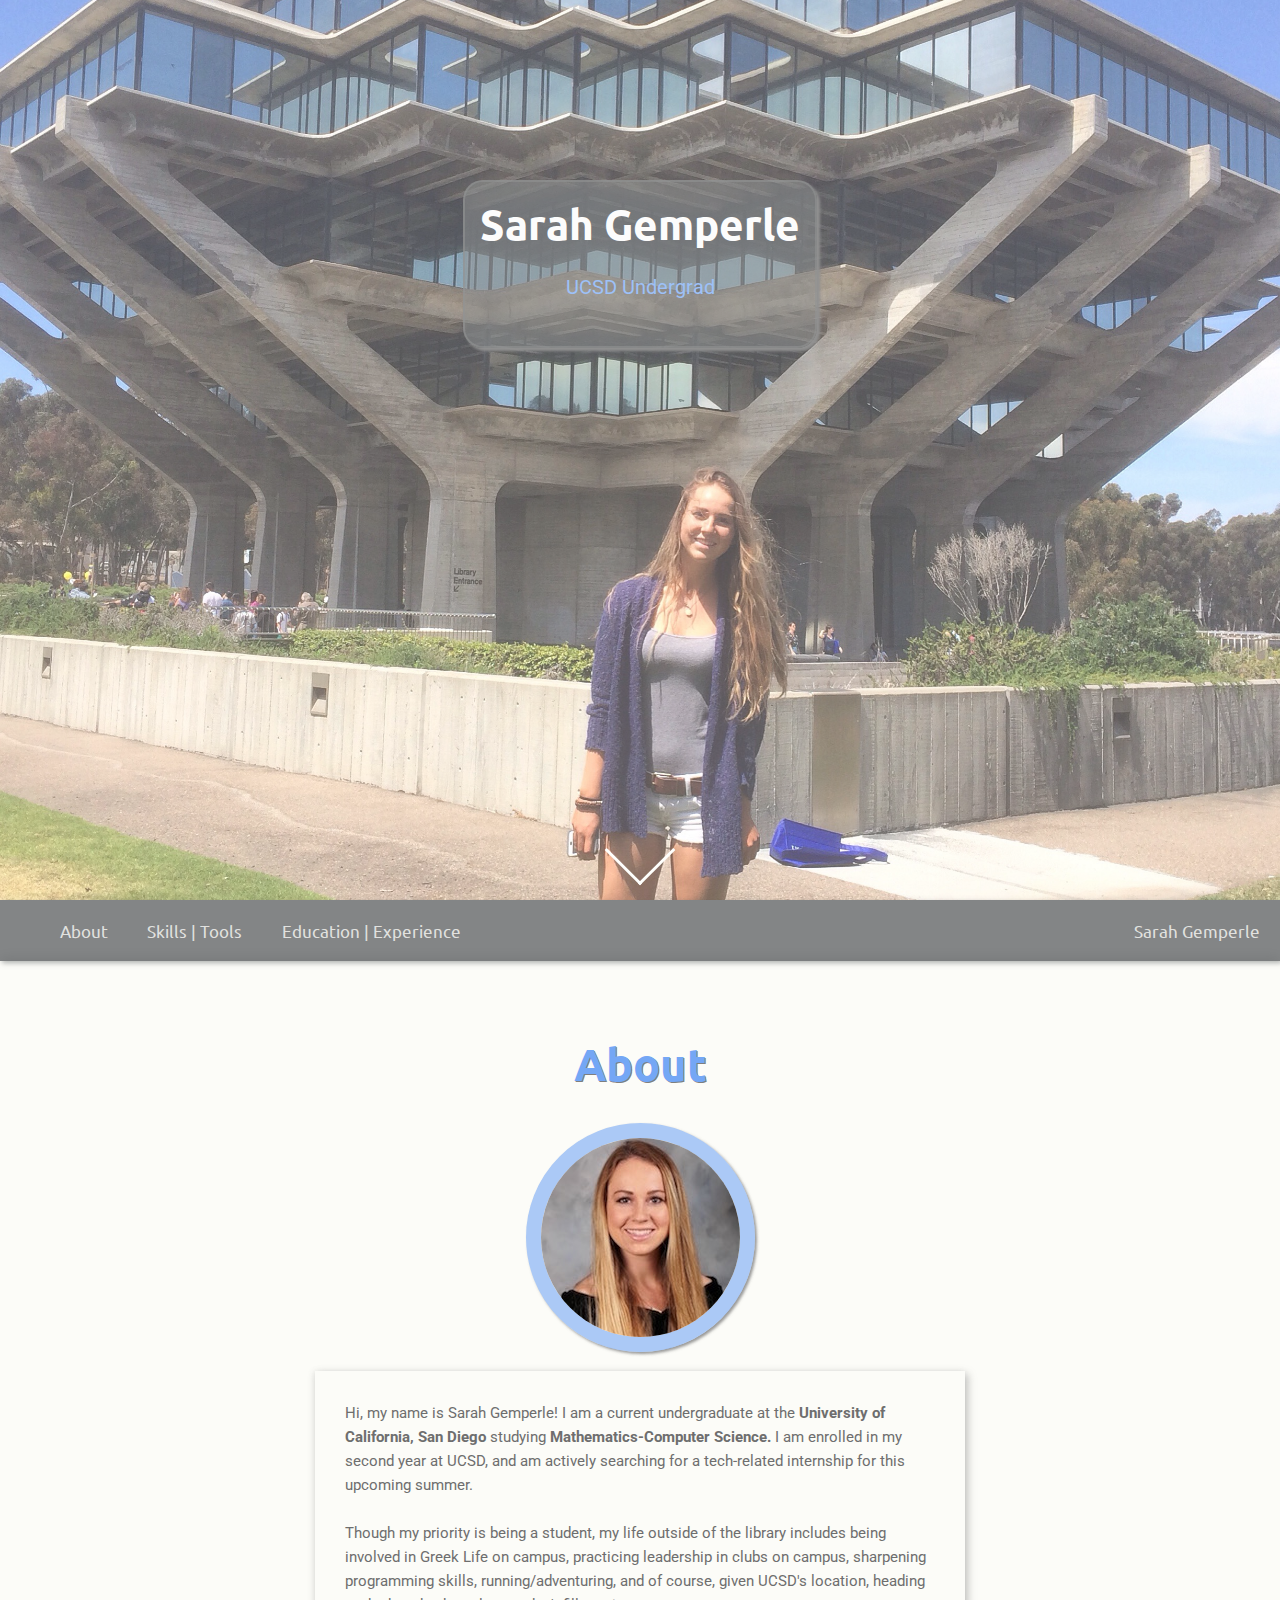
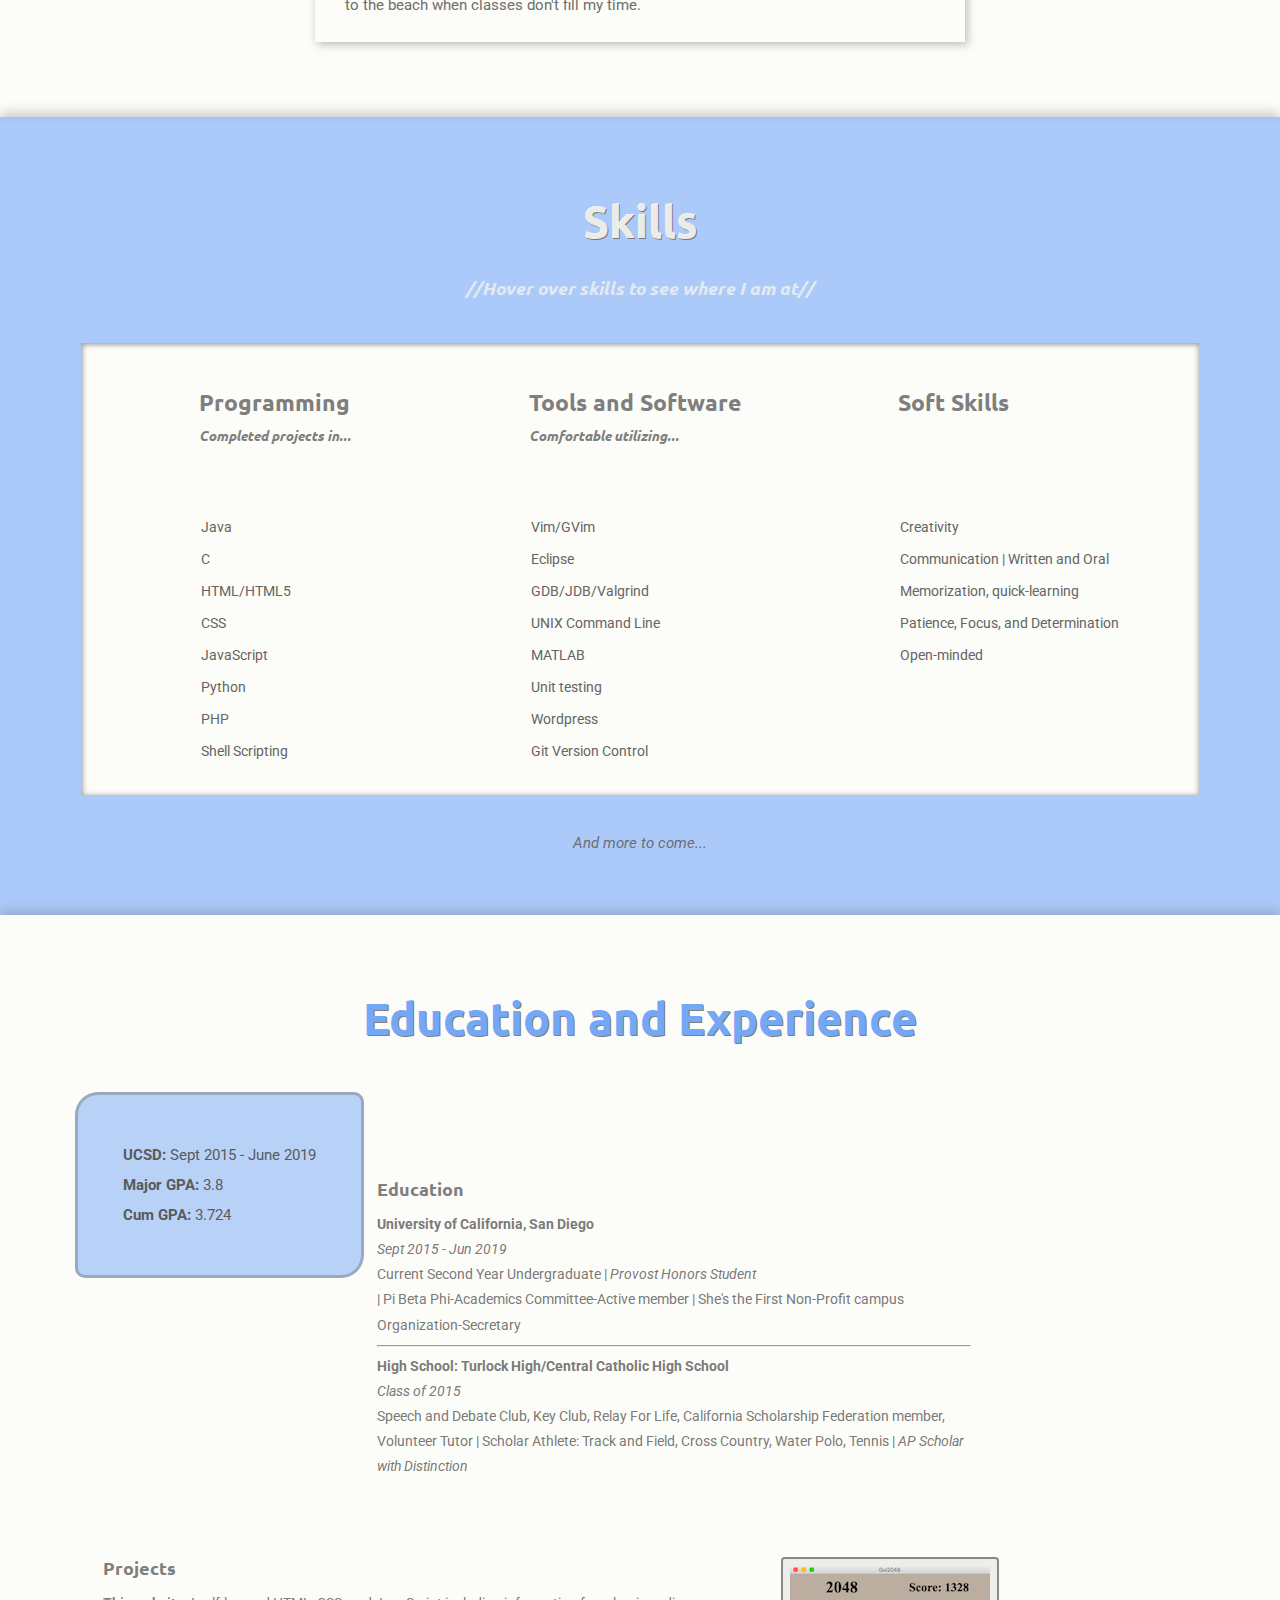
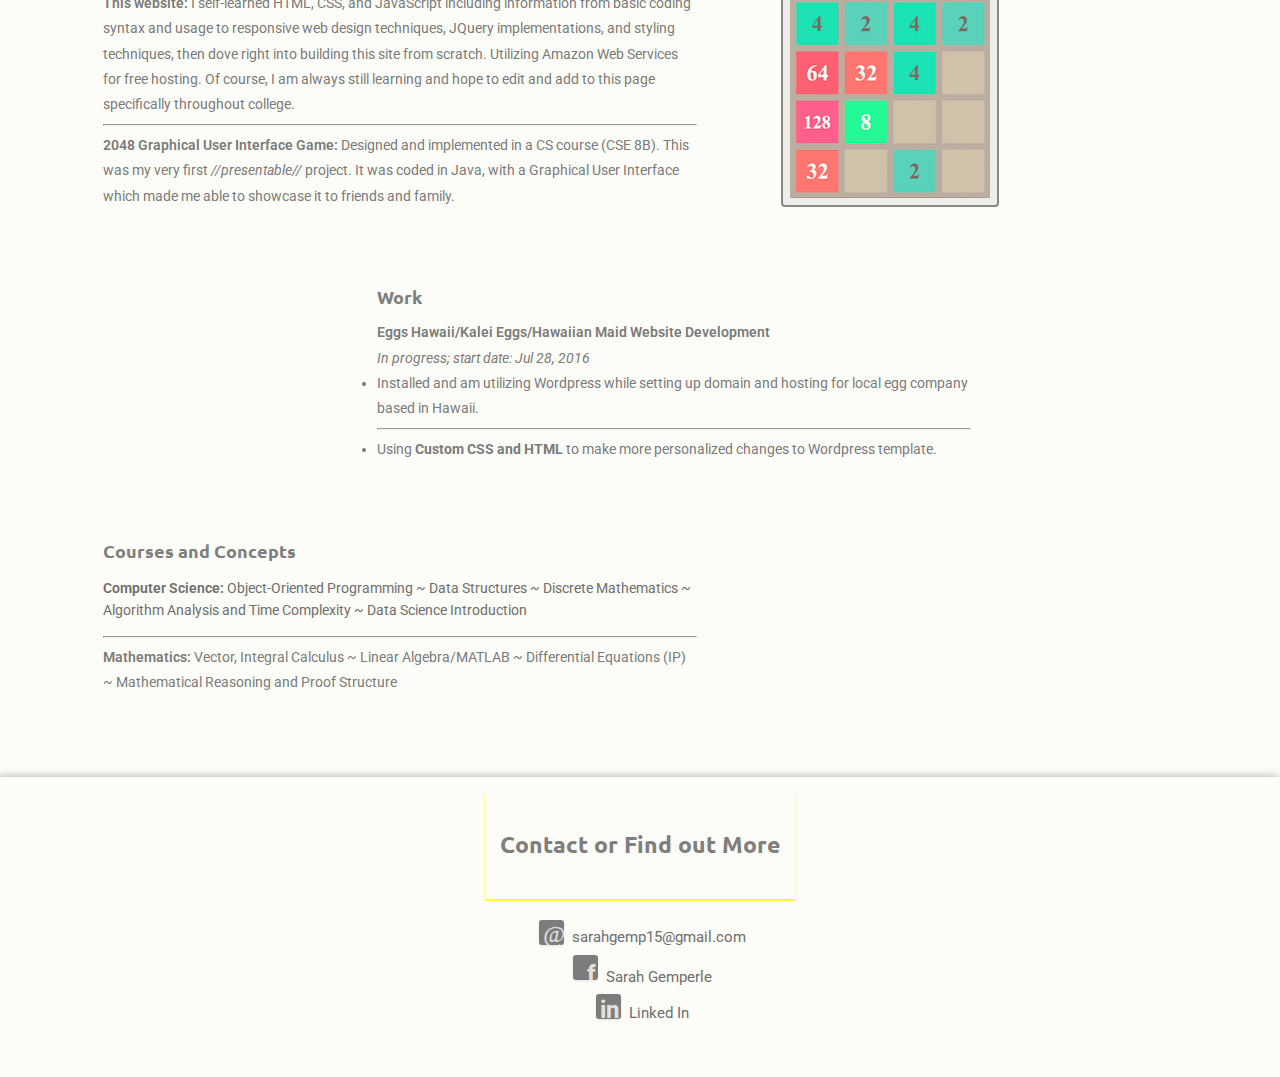
<file: index.html>
<!--
    AUTHOR: Sarah Gemperle
    DATE-LAST-EDITED: Aug 17, 2016

    Main HTML document for online resume. Shows basic layout and setup.
--!>

<!DOCTYPE HTML>
<html>
   <head>
      <title>Sarah Gemperle</title>
      <meta charset="UTF-8">
      <link rel="stylesheet" href="style.css">
      <link rel="stylesheet" href="social.css">
      <meta name="viewport" content="width=device-width, initial-scale=1.0">
      <script src="https://code.jquery.com/jquery-3.1.0.js"></script>
      <script src="easing.js"</script>
      <script src="http://code.jquery.com/ui/1.9.2/jquery-ui.js"></script>
      <script src="script.js"></script>
      <link href="https://fonts.googleapis.com/css?family=Grand+Hotel" rel="stylesheet">
      <link href='https://fonts.googleapis.com/css?family=Roboto:400,700,700italic|Ubuntu:400,700,700italic' rel='stylesheet' type='text/css'>
      <!--[if lt IE 9]>
        <script src="http://html5shiv.googlecode.com/svn/
            trunk/html5.js"></script>
      <![endif]-->
   </head>
      <body>
      <main>
         <section id="home">
            <div class="homeTitle">
             <span>Sarah Gemperle</span> <p>UCSD Undergrad</p>
            </div>
            <div class="arrwContainer">
              <a href="#topAbout">
                <div class="arrow"></div>
              </a>
            </div>
         </section>
                <ul class="nav">
                    <li id="#Drop" class="navDrop"><a href="#Drop" id="aDrop">&#9776;</a>
                    <div class="dropContainer">
                    <ul id="dropTabs">
                        <li><a href="#topAbout">About</a></li>
                        <li><a href="#topSkills">Skills | Tools</a></li>
                        <li><a href="#more">Education | Experience</a></li>
                        <li><a href="#home">SG</a></li>
                        <li></li>
                    </ul>
                    </div>
                    </li>

                    <li class="tab"><a href="#topAbout">About</a></li>                                                               <li class="tab"><a href="#topSkills">Skills | Tools</a></li>
                    <li class="tab"><a href="#topE">Education | Experience</a></li>
                    <li class"tab"><a href="#home">Sarah Gemperle</a></li>
                   </ul>
            <div id="topAbout"></div>
            <div class="page-even">
              <section id="About">
                <h1>About</h1>
                <section class="AboutContainer">
                <div class="profDeets">
                <img id=profile src="./Img/IMG_3622.jpg" alt="Sarah Gemperle" />
                <section class="content aboutC">
                <p> Hi, my name is Sarah Gemperle!  I am a
                current undergraduate at the <b>University of California, San Diego</b> studying
                <b>Mathematics-Computer Science.</b> I am enrolled in my second year at UCSD, and am actively searching for a tech-related internship for this upcoming summer.</br></br>Though  my priority is being a student, my life outside of the library includes being involved in Greek Life on campus, practicing leadership in clubs on campus, sharpening programming skills, running/adventuring, and of course, given UCSD's location, heading to the beach when classes don't fill my time.                </section>
                </section>
              </section>
            </div>
            <div id="topSkills"></div>
            <div class="page-odd">
                    <h1>Skills<br><span><i>//Hover over skills to see where I am at//</i></span></h1>
                    <section class="skillsContainer">
                        <ul class="skills">
                        <li class="skillType"><h2>Programming<br><span><i>Completed projects in...</i></span></h2>
                            <ul class="dropdown">
                                <li>Java<span>★★★★★</span></li>
                                    <li>C <span>★★★★&#9734;</span></li>
                                <li>HTML/HTML5<span>★★★★&#9734;</span></li>
                                <li>CSS<span>★★★★&#9734;</span></li>
                                <li>JavaScript<span>★★★&#9734;&#9734;</span></li>
                                <li>Python<span>★★★&#9734;&#9734;</span></li>
                                <li>PHP<span>★★&#9734;&#9734;&#9734;</li>
                                <li>Shell Scripting<span>★★&#9734;&#9734;&#9734;</span></li>
                            </ul>
                        </li>
                        <li class="skillType"><h2>Tools and Software<br><span><i>Comfortable utilizing...</i></span></h2>
                            <ul class="dropdown">
                                <li>Vim/GVim<span>★★★★★</span></li>
                                <li>Eclipse<span>★★★★★</span></li>
                                <li>GDB/JDB/Valgrind<span>★★★★&#9734;</span></li>
                                <li>UNIX Command Line<span>★★★★&#9734;</span></li>
                                <li>MATLAB<span>★★★★&#9734;</span></li>
                                <li>Unit testing<span>★★★★&#9734;</span></li>
                                <li>Wordpress<span>★★★★&#9734;</span></li>
                                <li>Git Version Control<span>★★★&#9734;&#9734;</span></li>
                            </ul>
                        </li>
                        <li class="skillType"><h2>Soft Skills<br><span class="space-filler">hi</span></h2>
                            <ul class="dropdown">
                                <li>Creativity</li>
                                <li>Communication | Written and Oral</li>
                                <li>Memorization, quick-learning</li>
                                <li>Patience, Focus, and Determination</li>
                                <li>Open-minded</li>
                            </ul>
                        </li>
                        </ul>
                        
                    </section>
                    <p id="more"><i>And more to come...</i></p>
            </div>
            <div id="topE"></div>
            <div id="lastP" class="page-even">
                <h1>Education and Experience</h1>
                    <section id="EContainer">
                    <aside><b>UCSD:</b> Sept 2015 - June 2019<br><b>Major GPA:</b> 3.8<br><b>Cum GPA:</b> 3.724</aside>
                    <ul class="EduExp">
                    <li class="Wtype1 content"><h2>Education</h2>
                        <ul>
                            <li><b>University of California, San Diego</b><br><span><i>Sept 2015 - Jun 2019</i></span><br>Current Second Year Undergraduate | <i>Provost Honors Student</i></li> | Pi Beta Phi-Academics Committee-Active member | She's the First Non-Profit campus Organization-Secretary
                            <hr><li><b>High School: Turlock High/Central Catholic High School</b><br><i><span> Class of 2015</span></i><br>Speech and Debate Club, Key Club, Relay For Life, California Scholarship Federation member, Volunteer Tutor | Scholar Athlete: Track and Field, Cross Country, Water Polo, Tennis | <i>AP Scholar with Distinction </i></li>
                        </ul>
                    </li>
                    <div class="projectDiv">
                    <li class="Wtype2 content"><h2>Projects</h2>
                        <ul>
                            <li><b style="font-weight:600;">This website:</b> I self-learned HTML, CSS, and JavaScript including information from basic coding syntax and usage to responsive web design techniques, JQuery implementations, and styling techniques, then dove right into building this site from scratch. Utilizing Amazon Web Services for free hosting. Of course, I am always still learning and hope to edit and add to this page specifically throughout college.<br>
                            </li>
                            <li><hr><b style="font-weight:600;">2048 Graphical User Interface Game:</b> Designed and implemented in a CS course (CSE 8B). This was my very first <i>//presentable//</i> project. It was coded in Java, with a Graphical User Interface which made me able to showcase it to friends and family.
                            </li>
                        </ul>    
                    </li>
                    <img id="Gui" src="./Img/Gui.jpg" alt="Gemperle 2048"/>
                    </div>
                    <li id="work" class="Wtype1 content"><h2>Work</h2>
                        <ul>
                            <li><b style="font-weight:600;">Eggs Hawaii/Kalei Eggs/Hawaiian Maid Website Development</b><br><span><i>In progress; start date: Jul 28, 2016</i></span>
                                <ul style="list-style: initial;"><li>Installed and am utilizing Wordpress while setting up domain and hosting for local egg company based in Hawaii. </li><hr>
                                    <li>Using <b>Custom CSS and HTML</b> to make more personalized changes to Wordpress template.</li>
                                </ul>
                            </li>    
                        </ul>
                    </li>
                    <li class="Wtype2 content"><h2>Courses and Concepts</h2>
                        <ul>
                            <p><b style="font-weight:600;">Computer Science:</b> Object-Oriented Programming ~ Data Structures ~ Discrete
                            Mathematics ~ Algorithm Analysis and Time Complexity ~ Data Science Introduction<br><hr><b style="font-weight:600;">Mathematics:</b> Vector, Integral Calculus ~ Linear Algebra/MATLAB ~ Differential Equations (IP) ~ Mathematical Reasoning and Proof Structure</p>
                        </ul>
                    </li>

                    </ul>
                    </section> 
            <footer id="foot">
                <span><h2><b>Contact or Find out More</b></h2></span>
                <div class="social">
                    <div><a class="email" href="mailto:sarahgemp15@gmail.com"></a><p>sarahgemp15@gmail.com</p></div>
                    <div><a class="facebook" href="https://www.facebook.com/sarah.gemperle.3" target="_blank"></a><p>Sarah Gemperle</p></div>
                    <div><a class="linkedin" href="https://www.linkedin.com/in/sarah-gemperle-0a8" target="_blank"></a><p>Linked In</p></div>
                </div>
            </footer>
            </div>
      </main>
      </body>
</html>
</file>
<file: style.css>
/**
    AUTHOR: Sarah Gemperle
    DATE-LAST-EDITED: Aug 17, 2016

    CSS3 Styles for my online Resume. Will continue changing in the future :)
**/

/*GLOBAL STYLES*/

* {
    box-sizing: border-box;
}

body {
    font: 15px "Roboto", sans-serif; 
    margin: 0px;
    padding: 0px;
    overflow: none;
}

p {
    color: rgb(110,110,110);
    line-height: 1.6em;    
}

.page-even h1 {
    font-family: "Ubuntu";
    font-size: 3em;
    color: rgb(116,167,245);
}

section {
    margin: 0;
    padding: 0;
}

h1 {
    text-shadow: 1px 1px 0.5px rgba(110,110,110,0.9);
}

.page-odd h1 {
    font-family: "Ubuntu";
    font-size: 3em;
    color: rgba(252,252,248,0.9);
}

h2 {
    font-family: "Ubuntu";
    font-size: 1.5em;
    color: rgba(110,110,110,0.9);
    margin: 2em 0 2em 0;
}

.page-even {
    -webkit-box-shadow: 0px -3px 12px rgba(110,110,110,0.4);
    -moz-box-shadow: 0px -3px 12px rgba(110,110,110,0.4);
    box-shadow: 0px -3px 12px rgba(110,110,110,0.4);
    background: rgb(252,252,248);
    margin: 0;
    padding: 3em 3em;
    text-align: center;
    position: static;
    overflow: none;
}

.page-odd {
    -webkit-box-shadow: 0px -3px 12px rgba(110,110,110,0.4);
    -moz-box-shadow: 0px -3px 12px rgba(110,110,110,0.4);
    box-shadow: 0px -3px 12px rgba(110,110,110,0.4);
    margin: 0 0 0 0;
    padding: 3em 3em;
    text-align: center;
    position: static;
    background: rgba(116,167,245, 0.6);
    overflow: none;
}

/*Used for link purposes*/

#topAbout, #topSkills, #topE {
margin: 0;
padding: 0;
position: static;
}

/*HOMEPAGE STYLING*/

#home {
    font-size: 0.8em; 
    background: url("./Img/background.jpg") no-repeat center center fixed;
    -webkit-background-size: cover;
    -moz-background-size: cover;
    -o-background-size: cover;
    background-size: cover;
    text-align: center;
    opacity: 0.7;
}


#home span {
    padding-top: 15px 15px 15px 15px;
    font-family: "Ubuntu";
    font-size: 3.5em;
    font-weight: bold;
    color: rgb(252,252,252);
}

#home p {
    font-size: 1.7em;
    color: rgba(116,167,245,1);
    padding-bottom: 7px;
}

.homeTitle {
    font-size: 1em;
    display: inline-block;
    position: relative;
    top: 20%;
    margin: 0 auto;
    padding: 15px 15px;
    transition: text-shadow 0.5s;
    -webkit-transition: text-shadow 0.5s;
    -webkit-box-shadow: 3px 3px 3px rgba(100,100,100,1);
    -moz-box-shadow: 3px 3px 3px rgba(100,100,100,1);
    box-shadow: 3px 3px 3px rgba(100,100,100,1);
    border: solid rgba(100,103,104,0.6) 2px;
    background: rgba(100,103,104,0.5);
    border-radius: 20px;
}


.homeTitle:hover {
    text-shadow: 1px 2px 2px rgba(252,252,248,0.8);
}

/*Design for animated arrow. Use container to hold arrow*/
.arrwContainer {
    width: 200px;
    height: 75px;
    background: rgba(100,103,104,0);
    position: absolute;
    text-align: center;
    left: calc(50% - 100px);
    right: calc(50% - 100px);
    bottom: 0;
}

/*Animation for arrow. Adust border width and adjust positioning to appear 
bouncing*/
@keyframes arrow {
    0% {}
    50% {border-left, border-bottom: solid rgb(252,252,248) 5px; width: 55px; height: 55px; top: -10px;}
    100% {border-left, border-bottom: solid rgb(252,252,248) 3px; width: 50px; height: 50px; top: 0px;}
}

@-webkit-keyframes arrow {
    0% {}
    50% {border-left, border-bottom: solid rgb(252,252,248) 5px; width: 55px; height: 55px; top: -20px;}
    100% {border-left, border-bottom: solid rgb(252,252,248) 3px; width: 50px; height: 50px; top: 0px;}
}

/*the arrow link. Simply border bottom and border left rotated 45 degrees 
  counter-clockwise*/
.arrow {
    width: 50px;
    height: 50px;
    border-left: solid rgb(256,256,252) 3px;
    border-bottom: solid rgb(256,256,252) 3px;
    margin: 0 auto;
    position: relative;
    transform: rotate(-45deg);
    animation-name: arrow;
    animation-duration: 1.8s;
    animation-iteration-count: infinite;
    animation-delay: 0.5s;
    -webkit-animation-name: arrow;
    -webkit-animation-duration: 1.8s;
    -webkit-animation-iteration-count: infinite;
    -webkit-animation-delay: 0.5s;
}

/*change color of arrow with hover*/
.arrow:hover {
    border-bottom: solid rgba(252,252,248,0.5);
    border-left: solid rgba(252,252,248,0.5);
}

/*NAVIGATION STYLING. (See sticky.js for javascript function). stays fixed 
starting second page. Use flexbox for responsive layout.*/

.nav {
    position: relative;
    width: 100%;
    z-index: 5; 
    margin: 0;
    background: rgba(100,103,104,0.8);
    list-style: none;
    display: -webkit-box;
    display: -moz-box;
    display: -ms-flexbox;
    display: -webkit-flex;
    display: flex;
    flex-flow: row wrap; 
    align-items: flex-end;
    justify-content: flex-start;
    -webkit-align-items: flex-end;
    -webkit-box-shadow: 2px 2px 5px rgba(100,103,104,0.5);
    -moz-box-shadow: 2px 2px 5px rgba(100,103,104,0.5);
    box-shadow: 2px 2px 5px rgba(100,103,104,0.5);
}

/*Mobile phone view/small device view. See javascript for display details*/
.navDrop {
    margin: 0;
    font-family: "Ubuntu";
    font-weight: medium;
    font-size: 1.1em;
    align-self: flex-start;
    display: none;
}

/*List links for dropdown menu during small device view*/
#dropTabs {
    padding-left: 0;
    display: block;
}

#dropTabs li {
display: block;
}

/*nav font*/
.nav li {
    margin: 0;
    font-family: "Ubuntu";
    font-size: 1.1em;
    list-style: none;
}

.nav li a {
    list-style: none;
    margin: 0;
    padding: 1.2em;
    text-decoration: none;
    display: block;
    color: rgba(252,252,248,0.8);
    -webkit-transition: background 0.3s;
    transition: background 0.3s;
}

.nav a:hover {
    background: rgba(152,152,248,1);
}

/*Make name appear on right*/
.nav li:last-child {
    margin-left: auto;
    font-weight: normal;
}

/*ABOUT STYLING*/

/*Holds profile picture and content box. Aligned in column order; profile on top
*/
.AboutContainer {
    display: -webkit-box;
    display: -moz-box;
    display: -ms-flexbox;
    display: -webkit-flex;
    display: flex;
    flex-flow: column wrap; 
    align-items: center;
    justify-content: center;
    -webkit-align-items: center;
    -webkit-justify-content: center;
}

#profile {    
    border: solid rgba(116,167,245,0.6) 15px;
    border-radius: 50%;
    -webkit-transition: transform 0.3s;
    transition: transform 0.3s;
    -webkit-box-shadow: 2px 2px 3px rgba(110,110,110,0.7);
    -moz-box-shadow: 2px 2px 3px rgba(110,110,110,0.7);
    box-shadow: 2px 2px 3px rgba(110,110,110,0.7);
}

/* make slight rotation on hover.*/
#profile:hover {
    transform: rotate(-15deg);
}

/* holds about information. */
.content {
    text-align: left;
    max-width: 650px;
    padding: 1em 2em 0.7em 2em;
    margin: 1em 0 2em 0;
    -webkit-transition: box-shadow 0.4s
}

.aboutC {
    -webkit-box-shadow: 3px 3px 8px rgba(110,110,110,0.4), -2px 0 6px rgba(110,110,110,0.1);
    -moz-box-shadow: 3px 3px 8px rgba(110,110,110,0.4), -2px 0 6px rgba(110,110,110,0.1);
    box-shadow: 3px 3px 8px rgba(110,110,110,0.4), -2px 0 6px rgba(110,110,110,0.1);
}

/*Adjust shadow to make appear as if gaining elevation above screen.*/
.content:hover {
    -moz-box-shadow: 8px 8px 12px rgba(110,110,110,0.5), -6px 0 10px rgba(110,110,110,0.2);
    -webkit-box-shadow: 8px 8px 12px rgba(110,110,110,0.5), -6px 0 10px rgba(110,110,110,0.2);
    box-shadow: 8px 8px 12px rgba(110,110,110,0.5), -6px 0 10px rgba(110,110,110,0.2);
}


/*SKILLS STYLING*/
/*Contains one flexbox that contains 3 elements: coding languages, softwares, and 
soft skills*/

.skillsContainer {
    background: rgb(252,252,248);
    margin: 2.4em 2.4em;
    -webkit-box-shadow: inset 2px 2px 5px rgba(110,110,110,0.5), inset -1px 0 5px rgba(110,110,110,0.4);
    -moz-box-shadow: inset 2px 2px 5px rgba(110,110,110,0.5), inset -1px 0 5px rgba(110,110,110,0.4);
    box-shadow: inset 2px 2px 5px rgba(110,110,110,0.5), inset -1px 0 5px rgba(110,110,110,0.4);
    text-align: left;
}

.skills {
    display: -webkit-box;
    display: -moz-box;
    display: -ms-flexbox;
    display: -webkit-flex;
    display: flex;
    flex-flow: row wrap; 
    align-items: flex-start;
    justify-content: space-around;
    -webkit-align-items: flex-start;
    -webkit-justify-content: space-around;
    list-style: none;
    margin: 0;
}

/*The "hover over skills" styling*/
.page-odd h1 span {
    font-size: 0.4em;
    color: rgba(242,242,238,0.8);
    text-shadow: none;
}


.skills h2 span {
    font-size: 0.6em;
}
    
/* class for containers that hold list items.*/    
.dropdown {
    text-align: left;
    padding: 1.3em 0 2em 0;    
    font-size: 14px;
}


.dropdown li {
    color: rgb(100,100,100);
    list-style: none;
    padding: 8px 2px 8px 2px;
    -webkit-transition: color 0.7s, font-weight 0.7s;
    transition: color 0.7s, font-weight 0.7s;
}

.dropdown li:hover {
    font-weight: bold;
    color: rgba(116,167,245,0.9);
}


/*target star elements. use color to make them appear on hover. 
set initial color to completely transparent.*/
.dropdown li span {
    float: right;
    font-size: 13px;
    color: rgba(116,167,245,0.0);
    padding: 0 0 0 1.5em; 
    -webkit-transition: color 0.3s;
    transition: color 0.3s;
}

/* transition for stars. set color to non-transparent on hover.*/
.dropdown li:hover span {
    color: rgba(116,167,245,0.9);
}

.space-filler {
    visibility: hidden;
}



/*EDUCATION AND EXPERIENCE STYLING*/


/*GPA*/
aside {
 color: rgba(90,90,90,1.0);
 font: 20px;
 line-height: 2em;
 text-align: left;
 padding: 3em 3em 3em 3em;
 display: block;
 float: left;
 z-index: 0;
 background: rgba(116,167,245,0.5);
 border: solid rgba(110,110,110,0.4) 3px;
 border-radius: 23px 10px 23px 10px;
 margin: 1em 0 0 0;
 align-self: flex-start;
}

/*Contains aside, and 3 unordered lists flexbox container.*/
#EContainer {
    display: -webkit-box;
    display: -moz-box;
    display: -ms-flexbox;
    display: -webkit-flex;
    display: flex;
    flex-flow: column wrap; 
    align-items: flex-start;
    justify-content: flex-end;
    -webkit-align-items: flex-start;
    -webkit-justify-content: flex-end;
    padding: 0 2em 2em 2em;
    margin: 0;
}

/*Contains the 1 flexbox containing first ul and picture along with other 2 
uls. Content aligned flex end to make pattern.*/
.EduExp {
    font-size: 14px;
    list-style: none;
    margin: -10em 0 0 0;
    padding: 0;
    display: -webkit-box;
    display: -moz-box;
    display: -ms-flexbox;
    display: -webkit-flex;
    display: flex;
    flex-flow: column wrap; 
    align-items: flex-end;
    justify-content: flex-end;
    -webkit-align-items: flex-end;
    -webkit-justify-content: flex-end;
}

/*Projects and Courses. align flex-end*/

.Wtype2 {
    align-self: flex-start;
}

/*List styling*/
.EduExp ul {
    list-style: none;
    text-align: left;
    margin: 0;
    padding: 0;
}

.EduExp li h2 {
    margin: 0.6em 0 0.6em 0;
    text-align: left;
    font-size: 1.3em;
    font-weight: 600;
}

.EduExp li ul {
    color: rgba(105,105,105,0.9);
    line-height: 1.8;
}

#Gui {
    margin-left: 4em;
    padding: 7px;
    border: solid rgba(110,110,110,0.8) 2px;
    background: rgba(110,110,110,0.1);
    border-radius: 4px;
}

/*Flexbox containing projects and picture*/
.projectDiv {
    align-self: flex-start;
    margin: 0;
    padding: 0;
    display: -webkit-box;
    display: -moz-box;
    display: -ms-flexbox;
    display: -webkit-flex;
    display: flex;
    flex-flow: row wrap;
    align-items: center;
    justify-content: space-around;
    -webkit-align-items: center;
    -webkit-justify-content: space-around;
}

/*FOOTER*/

#foot {
    height: 300px;
    background: url("./Img/footer.jpg") no-repeat center center fixed;
    -webkit-background-size: cover;
    -moz-background-size: cover;
    -o-background-size: cover;
    background-size: cover;
    margin: 0 -3em -3em -3em;
    -moz-box-shadow: -2px 0px 9px rgba(110,110,110,0.6);
    -webkit-box-shadow: -2px 0px 9px rgba(110,110,110,0.6);
    box-shadow: -2px 0px 9px rgba(110,110,110,0.6);
    padding: 1em;
    text-align: center;
    font: 1em "Roboto", sans-serif; 
    color: rgba(110,110,110,0.8);
    display: block;
}

.social {
    display: -webkit-box;
    display: -moz-box;
    display: -ms-flexbox;
    display: -webkit-flex;
    display: flex;
    flex-flow: column nowrap;
    align-items: center;
    justify-content: center;
    -webkit-align-items: center;
    -webkit-justify-content: center;
    margin: 1em;
}

#foot span {
   font-size: 1.0em; 
   line-height: 1em;
   padding: 0 1em 0 1em;
   display: inline-block;
   border-bottom: solid rgba(256,256,256,0.9) 2px;
   -webkit-box-shadow: 0 2px 2px 0 rgba(256,256,0.5);
   box-shadow: 0 2px 2px rgba(256,256,0.5);

   margin-bottom: 0.1em;
}

/*RESPONSIVE STYLING: 
  1150px, 750px, 450px
*/
@media (max-width: 1150px) {
.page-even, .page-odd {
    margin: 0;
    padding: 2em 2em 2em 2em;
}

.page-odd {
    background: rgb(116,167,245);
}

.skillsContainer {
    margin: 2.4em 5em 2.4em 5em;
}

/*GPA*/
aside {
    align-self: center;
    font: 20px;
    line-height: 2em;
    padding: 1em 7em 1em 7em;
    margin: -1.5em 0 0.8em 2em;
}

/*Contains aside, and 3 unordered lists flexbox container.*/
#EContainer {
    flex-flow: column wrap; 
    align-items: center;
    justify-content: center;
    -webkit-align-items: center;
    -webkit-justify-content: center;
    padding: 2em;
}

/*Contains the 1 flexbox containing first ul and picture along with other 2 
uls. Content aligned flex end to make pattern.*/
.EduExp {
    flex-flow: column wrap; 
    margin: -1em 0 0 0;
    align-items: center;
    justify-content: center;
    -webkit-align-items: center;
    -webkit-justify-content: center;
}

/*Projects and Courses. align flex-end*/
.Wtype1 {
    max-width: 600px;
    margin: 0.5em 0 0 0;
    padding: 1em 1em 1em 1em;
    align-self: center;
}

.Wtype2 {
    max-width: 600px;
    margin: 0.5em 0 0 0;
    padding: 1em 1em 1em 1em;
    align-self: center;
}

#Gui {
    margin: 0;
    padding: 7px;
    border: solid rgba(110,110,110,0.8) 2px;
    background: rgba(110,110,110,0.1);
    border-radius: 4px;
    order: 2;
}

/*Flexbox containing projects and picture*/
.projectDiv {
    align-self: center;
    margin: 1em 0 0.5em 0;
    padding: 0;
    flex-flow: column wrap;
    align-items: center;
    justify-content: center;
    -webkit-align-items: center;
    -webkit-justify-content: center;
}
}/*end 1150px media query*/

/*Adjust navigation to a dropdown menu rater than horizontal links to 
  sections.
  Change SKills to column flexbox and education/experience justify content to 
  center.
*/
@media (max-width: 750px) {
   
.homeTitle {
    font-size: 0.8em;
    padding: 0.7em 0.7em; 
}

#home span {
    font-size: 2.5em;
}

#home p {
    font-size: 1.4em;
}

#aDrop {
    text-decoration: none;
    font-family: "Ubuntu";
    display: inline-block;
    text-align: left;
}

.navDrop {
    margin: 0;
    display: inline-block;
    text-align: left;
    align-self: flex-start;
}

.dropContainer {
    margin: 0;
    padding: 0;
    display: none;
}

.dropTabs {
    text-align: left;
    list-style: none;
    display: -webkit-box;
    display: -moz-box;
    display: -ms-flexbox;
    display: -webkit-flex;
    display: flex;
    flex-flow: column wrap;
    align-items: flex-start;
    justify-content: flex-start;
    -webkit-align-items: flex-start;
    -webkit-justify-content: flex-start;
}

.dropTabs li {
    font-size: 0.6em;
    padding: 0.5em 0.5em;
}

.nav li:last-child {
    display: none;
}

/*nav font*/
.tab {
    display: none;
    margin: 0;
    font-family: "Ubuntu";
    font-weight: medium;
    font-size: 25px;
}

body {
    font: 14px "Roboto", sans-serif; 
}

.page-even {
    margin: 0;
    padding: 0.5em 0.5em;
}

.page-odd {
    margin: 0 0 0 0;
    padding: 1em 1em 1em 1em;
}

/*The "hover over skills" styling*/
.page-odd h1 span {
    display: none;
}

.skillsContainer {
    background: rgb(252,252,248);
    padding: 0;
    margin: 1.5em 1.5em;
    box-shadow: inset 5px 5px 10px rgba(110,110,110,0.5), inset -3px 0 10px rgba(110,110,110,0.4);
    text-align: left;
}

.skills {
    display: -webkit-box;
    display: -moz-box;
    display: -ms-flexbox;
    display: -webkit-flex;
    display: flex;
    flex-flow: column wrap; 
    align-items: center;
    justify-content: center;
    -webkit-align-items: center;
    -webkit-justify-content: center;
    list-style: none;
    margin: 0;
}
.dropdown li span {
    float: right;
    color: rgba(116,167,245,0.9);
    padding: 0 0 0 1em; 
    -webkit-transition: color 0.3s, font 0.3s;
    transition: color 0.3s, font 0.3s;
}

.skills h2 span {
    font-size: 0.6em;
    padding: 0;
    margin: 0;
}

.space-filler {
    display: none;
}
    
.dropdown li {
    line-height: 1.2em;
    margin: 0 0 0 -2em;
    color: rgb(100,100,100);
    list-style: none;
    padding: 8px 0 8px 0;
}
aside {
    align-self: center;
    font: 20px;
    line-height: 2em;
    padding: 1em 2em 1em 2em;
    display: block;
    z-index: 0;
    margin: -1.5em 0 0 0;
}

.Wtype1 {
    max-width: 400px;
    min-width: 200px;
    margin: 1em 0em 0em 1em;
    padding: 1em 1em 1em 1em;
}

.Wtype2 {
    max-width: 400px;
    min-width: 200px;
    margin: 1em 0em 0em 1em;
    padding: 1em 1em 1em 1em;
    align-self: center;
}

#foot {
    margin: 0 -1.2em 0 -1.2em;
}
}/*end 750px media query*/

/*
Mainly for mobile use. Adjust font size, and page padding/margins.*/
@media (max-width: 450px) {
body {
    font: 13px "Roboto", sans-serif; 
}

#home {
    font-size: 1em;
    -webkit-background-size: auto 100%;
    -moz-background-size: auto 100%;
    -o-background-size: auto 100%;
    background-size: auto 100%;
}

.page-odd {
    padding: 0.5em 0.5em;
}

aside {
    font: 20px;
    line-height: 2em;
    padding: 1em 1em 1em 1em;
    display: block;
    margin: -1.5em 0 0 0;
}

.Wtype1 {
    max-width: 300px;
    min-width: 100px;
    margin: 1em 0 1em 0;
    padding: 0;
}

.Wtype2 {
    max-width: 300px;
    min-width: 100px;
    margin: 1em 0 1em 0;
    padding: 0;
}

#EContainer {
    padding: 0.1em;
    margin: 0;
}

.content:hover {
    box-shadow: 0px 0px 0px rgba(0,0,0,0);
}
/*End 450px media query
}
</file>
<file: social.css>
/**
    AUTHOR: Sarah Gemperle
    DATE-LAST-EDITED: Aug 17, 2016

    CSS3 Styles for Social media icons. 
**/

/*font for words associated with social buttons.*/
.social p {
    font-size: 15px;
    font-weight: normal;
    font-family: "Roboto";
    display: inline;
    margin-left: 4px;
    padding-left: 0;
}

.facebook {
    /*General*/
    margin: 0.2em;
    padding: 0.2em;
        display: inline-block; 
         text-decoration: none;

         /*Text*/
         font-family: 'Roboto';text-align: center;
         font-size:24px;
         text-indent: 10px;
         font-weight:bold;
        color: rgba(240,240,240,0.9);
       text-shadow:0px -1px 2px rgba(240,240,240,0.1);

       /*Background*/
        width:25px; height:25px;
       -webkit-border-radius: 3px;
       -moz-border-radius: 3px;
       border-radius: 3px;
       background-color: rgba(110,110,110,0.9);
       -webkit-box-shadow: 0 1px 3px rgba(0,0,0,.1);
       -moz-box-shadow: 0 1px 3px rgba(0,0,0,.1);
       box-shadow: 0 1px 3px rgba(0,0,0,.1);
        -webkit-transition: color 0.5s, height 0.5s, width 0.5s;
        transition: color 0.5s, height 0.5s, width 0.5s;

}

.facebook:after {
content: "f";
}

.linkedin {
    /*General*/
        margin: 0.2em;
        padding: 0.2em;
        display: inline-block; 
         text-decoration: none;

         /*Text*/
         font-family: 'Roboto';
         text-align: center;
         font-size:24px;
         line-height:1em;
         font-weight: bold;
         color: rgba(240,240,240,0.9);
         text-shadow:0px -1px 2px rgba(240,240,240,0.1);

       /*Background*/
        width: 25px;
        height: 25px;
        -webkit-border-radius: 3px;
        -moz-border-radius: 3px;
        border-radius: 3px;
        background-color: rgba(110,110,110,0.9);
        -webkit-box-shadow: 0 1px 3px rgba(0,0,0,.1);
        -moz-box-shadow: 0 1px 3px rgba(0,0,0,.1);
        box-shadow: 0 1px 3px rgba(0,0,0,.1);
        -webkit-transition: color 0.5s, height 0.5s, width 0.5s;
        transition: color 0.5s, height 0.5s, width 0.5s;
}

.linkedin:after {
content: "in";
}

.email {
    line-height: 0.8em;
    margin: 0.2em;
    padding: 0.2em;
    /*General*/
         display: inline-block; 
         text-decoration: none;

         /*Text*/
         font-family: 'SocialGlyphs';
         text-align: center;
         font-size:24px;
         color: rgba(240,240,240,0.9);
       text-shadow:0px -1px 2px rgba(240,240,240,0.1);

       /*Background*/
        width: 25px;
        height: 25px;
        -webkit-border-radius: 3px;
        -moz-border-radius: 3px;
        border-radius: 3px;
        background-color: rgba(110,110,110,0.9);
        -webkit-box-shadow: 0 1px 3px rgba(0,0,0,.1);
        -moz-box-shadow: 0 1px 3px rgba(0,0,0,.1);
        box-shadow: 0 1px 3px rgba(0,0,0,.1);
        -webkit-transition: color 0.5s, height 0.5s, width 0.5s;
        transition: color 0.5s, height 0.5s, width 0.5s;
}

.email:after {
content: "@";
}

.social a:hover {
    width: 26px;
    height: 26px;
    color: rgba(256,256,256,1.0);

}
</file>
